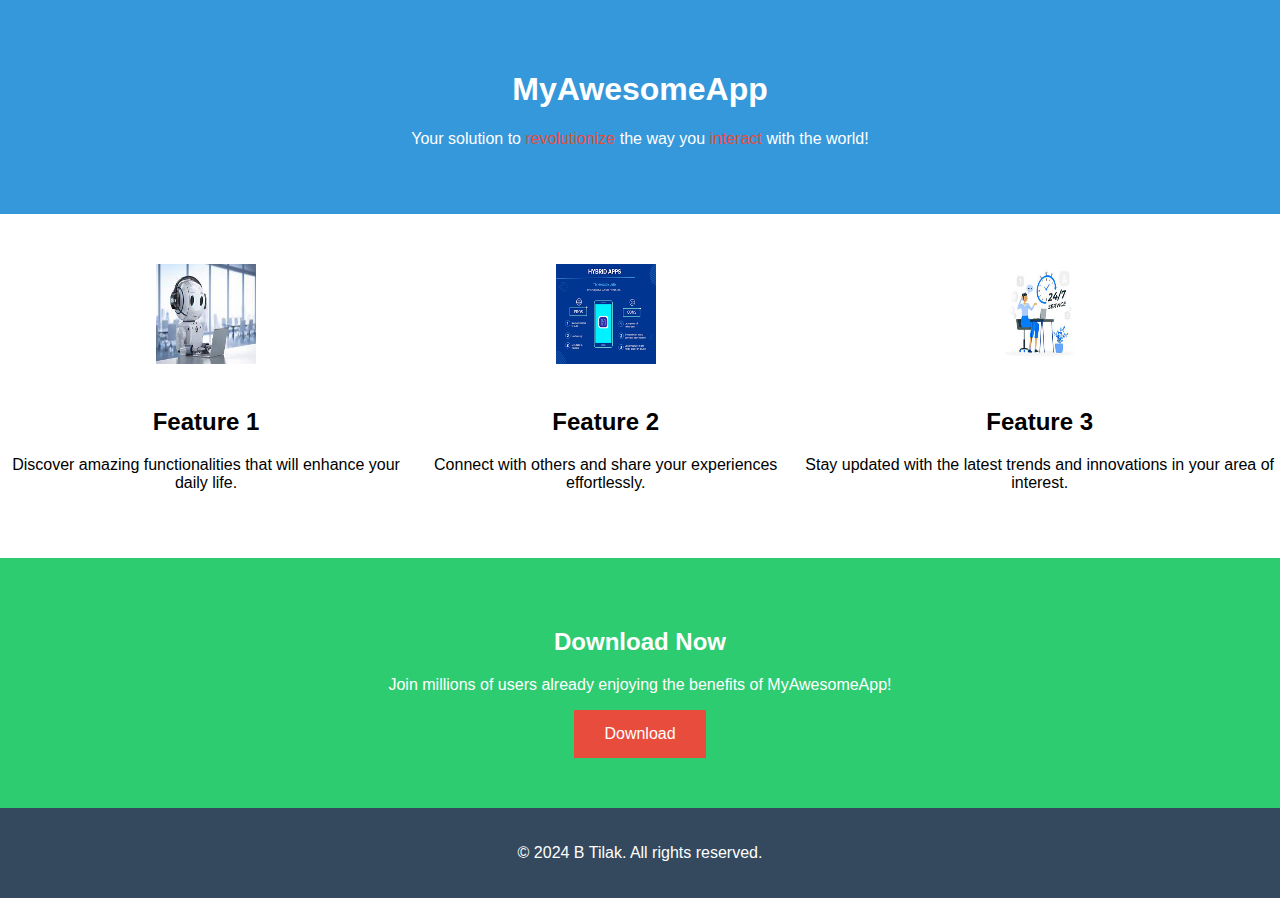
<file: Landing page/index.html>
<!DOCTYPE html>
<html lang="en">

<head>
    <meta charset="UTF-8">
    <meta name="viewport" content="width=device-width, initial-scale=1.0">
    <title>MyAwesomeApp</title>
    <link rel="stylesheet" href="styles.css">
</head>

<body>
    <header>
        <h1>MyAwesomeApp</h1>
        <p>Your solution to <span>revolutionize</span> the way you <span>interact</span> with the world!</p>
    </header>

    <section class="features">
        <div class="feature">
            <img src="cht.jpg" alt="Feature 1">
            <h2>Feature 1</h2>
            <p>Discover amazing functionalities that will enhance your daily life.</p>
        </div>

        <div class="feature">
            <img src="app.png" alt="Feature 2">
            <h2>Feature 2</h2>
            <p>Connect with others and share your experiences effortlessly.</p>
        </div>

        <div class="feature">
            <img src="24.jpg" alt="Feature 3">
            <h2>Feature 3</h2>
            <p>Stay updated with the latest trends and innovations in your area of interest.</p>
        </div>
    </section>

    <section class="download">
        <h2>Download Now</h2>
        <p>Join millions of users already enjoying the benefits of MyAwesomeApp!</p>
        <button>Download</button>
    </section>

    <footer>
        <p>&copy; 2024 B Tilak. All rights reserved.</p>
    </footer>
</body>

</html>
</file>
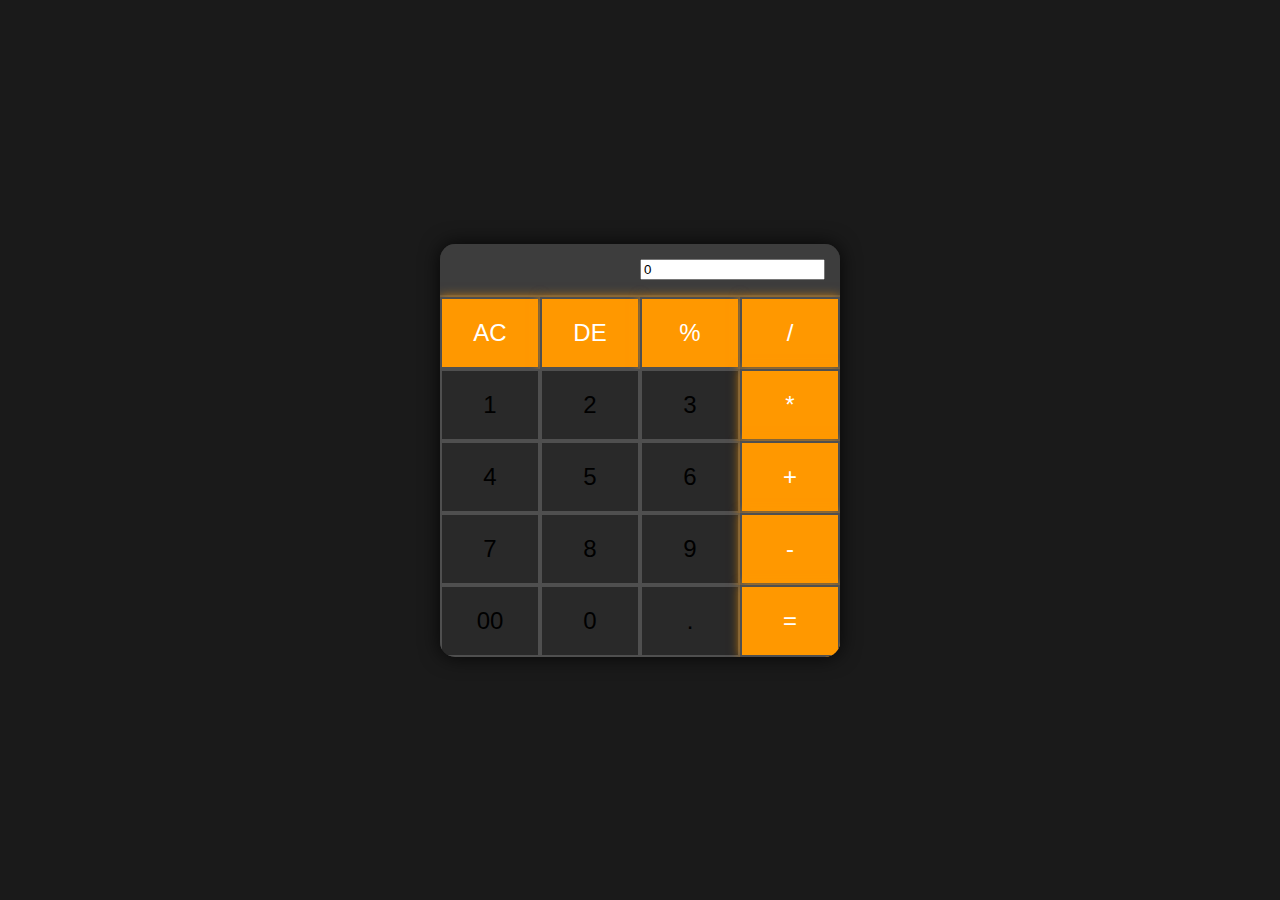
<file: calculator/calculator.html>
<!DOCTYPE html>
<html lang="en">
  <head>
    <meta charset="UTF-8" />
    <meta name="viewport" content="width=device-width, initial-scale=1.0" />
    <link rel="stylesheet" href="style.css">
    <title>Calculator</title>
  </head>
  <body>
<main>
  <div class="output">
    <input id="input" type="text" value="0">
  </div>
  <div class="buttons">
    <button class="button op">AC</button>
    <button class="button op">DE</button>
    <button class="button op">%</button>
    <button class="button op">/</button>

    <button class="button">1</button>
    <button class="button">2</button>
    <button class="button">3</button>
    <button class="button op">*</button>

    <button class="button">4</button>
    <button class="button">5</button>
    <button class="button">6</button>
    <button class="button op">+</button>

    <button class="button">7</button>
    <button class="button">8</button>
    <button class="button">9</button>
    <button class="button op">-</button>

    <button class="button">00</button>
    <button class="button">0</button>
    <button class="button">.</button>
    <button class="button op">=</button>
  </div>
</main>
<script src="script.js"></script>
  </body>
</html>
</file>
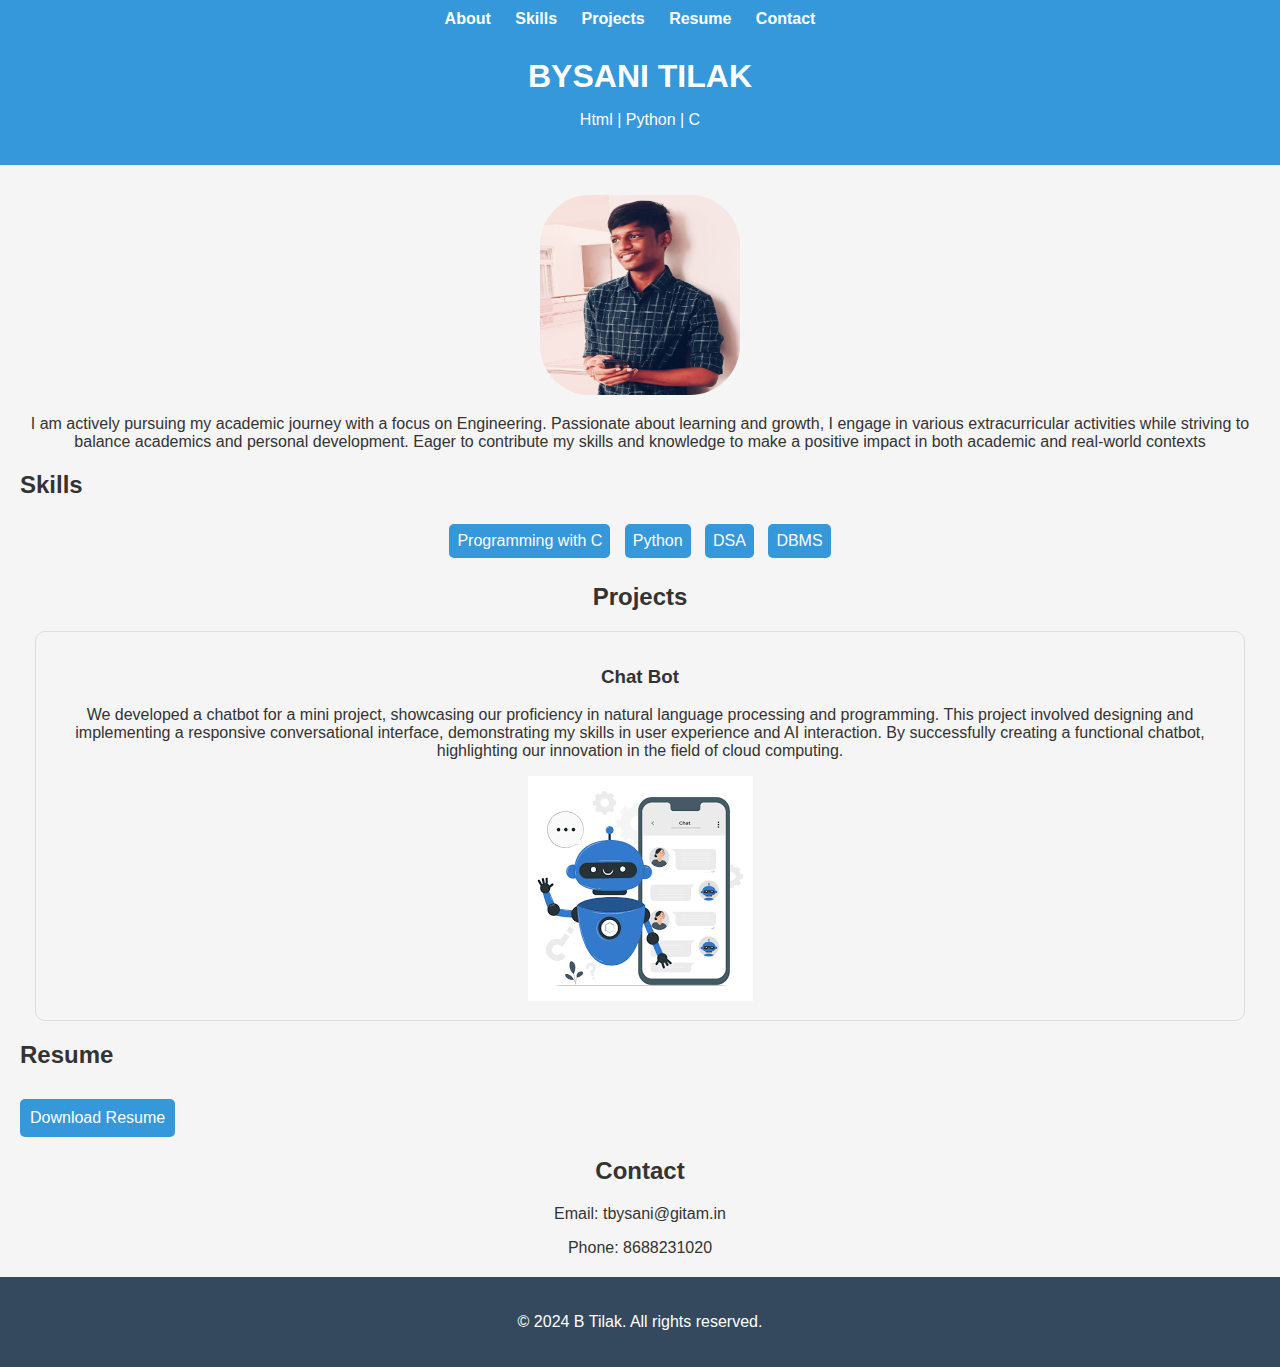
<file: Portfolio_t/tilak.html>
<!DOCTYPE html>
<html lang="en">
<head>
    <meta charset="UTF-8">
    <meta name="viewport" content="width=device-width, initial-scale=1.0">
    <title>BYSANI TILAK - Portfolio</title>
    <link rel="stylesheet" href="styles.css">
</head>
<body>

    <nav>
        <ul>
            <li><a href="#about">About</a></li>
            <li><a href="#skills">Skills</a></li>
            <li><a href="#projects">Projects</a></li>
            <li><a href="#resume">Resume</a></li>
            <li><a href="#contact">Contact</a></li>
        </ul>
    </nav>

    <header>
        <h1>BYSANI TILAK</h1>
        <p>Html | Python | C</p>
    </header>

    <section id="about">
        <img src="tilak.jpg" width="200" height="200" alt="B Tilak">
        <p>I am actively pursuing my academic journey with a focus on Engineering. Passionate about learning and growth, I engage in various extracurricular activities while striving to balance academics and personal development. Eager to contribute my skills and knowledge to make a positive impact in both academic and real-world contexts</p>
    </section>

    <section id="skills">
        <h2>Skills</h2>
        <ul>
            <li>Programming with C</li>
            <li>Python</li>
            <li>DSA</li>
            <li>DBMS</li>
        </ul>
    </section>

    <section id="projects">
        <h2>Projects</h2>
        <div class="project">
            <h3>Chat Bot</h3>
            <p>We developed a chatbot for a mini project, showcasing our proficiency in natural language processing and
                programming. This project involved designing and implementing a responsive conversational interface,
                demonstrating my skills in user experience and AI interaction. By successfully creating a functional chatbot,
                highlighting our innovation in the field of cloud computing.</p>
            <img src="chat.png" alt="Project Image">
        </div>
    </section>

    <section id="resume">
        <h2>Resume</h2>
        <a href="cv.pdf" download>Download Resume</a>
    </section>

    <section id="contact">
        <h2>Contact</h2>
        <p>Email: tbysani@gitam.in</p>
        <p>Phone: 8688231020</p>
    </section>

    <footer>
        <p>&copy; 2024 B Tilak. All rights reserved.</p>
    </footer>

</body>
</html>
</file>
<file: Landing page/styles.css>
body {
  font-family: 'Arial', sans-serif;
  margin: 0;
  padding: 0;
  box-sizing: border-box;
}

header {
  background-color: #3498db;
  color: #fff;
  text-align: center;
  padding: 50px 0;
}

header span {
  color: #e74c3c;
}

.features {
  display: flex;
  justify-content: space-around;
  padding: 50px 0;
}

.feature {
  text-align: center;
}

.feature img {
  width: 100px;
  height: 100px;
  margin-bottom: 20px;
}

.download {
  text-align: center;
  background-color: #2ecc71;
  color: #fff;
  padding: 50px 0;
}

button {
  background-color: #e74c3c;
  color: #fff;
  padding: 15px 30px;
  font-size: 16px;
  border: none;
  cursor: pointer;
}

footer {
  text-align: center;
  background-color: #34495e;
  color: #fff;
  padding: 20px 0;
}
</file>
<file: calculator/style.css>
body {
  font-family: 'Arial', sans-serif;
  background-color: #1a1a1a;
  color: #fff;
  margin: 0;
  display: flex;
  align-items: center;
  justify-content: center;
  height: 100vh;
}

main {
  background-color: #292929;
  border-radius: 15px;
  box-shadow: 0 0 20px rgba(0, 0, 0, 0.8);
  overflow: hidden;
  width: 400px;
}

.output {
  background-color: #3d3d3d;
  padding: 15px;
  text-align: right;
  border-bottom: 2px solid #4f4f4f;
}

.input {
  font-size: 2em;
  width: calc(100% - 30px);
  border: none;
  outline: none;
  background-color: #3d3d3d;
  color: #fff;
}

.buttons {
  display: grid;
  grid-template-columns: repeat(4, 1fr);
}

.button {
  font-size: 1.5em;
  padding: 20px;
  border: 2px solid #4f4f4f;
  background-color: #292929;
  cursor: pointer;
  transition: background-color 0.3s ease, color 0.3s ease, transform 0.2s ease;
}

.button:hover {
  background-color: #1f1f1f;
  color: #fff;
  transform: scale(1.05);
}

.op {
  color: #fff;
  background-color: #ff9800;
  box-shadow: 0 0 10px rgba(255, 152, 0, 0.8);
}

.op:hover {
  background-color: #f57c00;
  box-shadow: 0 0 15px rgba(255, 152, 0, 0.8);
}
</file>
<file: Portfolio_t/styles.css>
body {
    font-family: 'Arial', sans-serif;
    margin: 0;
    padding: 0;
    background-color: #f5f5f5;
    color: #333;
}

nav {
    background-color: #3498db;
    padding: 10px;
    text-align: center;
}

nav ul {
    list-style-type: none;
    margin: 0;
    padding: 0;
}

nav li {
    display: inline;
    margin-right: 20px;
}

nav a {
    text-decoration: none;
    color: #fff;
    font-weight: bold;
    font-size: 16px;
}

nav a:hover {
    color: #ecf0f1;
}

header {
    text-align: center;
    padding: 20px;
    background-color: #3498db;
    color: #fff;
}

header h1 {
    margin: 0;
}

section {
    margin: 20px;
}

section#about {
    text-align: center;
}

section#about img {
    width: 200px;
    height: 200px;
    border-radius: 50px;
    margin-top: 10px;
}

section#skills ul {
    list-style-type: none;
    padding: 0;
    text-align: center;
}

section#skills li {
    display: inline-block;
    background-color: #3498db;
    color: #fff;
    padding: 8px;
    margin: 5px;
    border-radius: 5px;
}

section#projects {
    text-align: center;
}

.project {
    border: 1px solid #ddd;
    padding: 15px;
    margin: 15px;
    border-radius: 10px;
}

section#resume a {
    display: inline-block;
    background-color: #3498db;
    color: #fff;
    padding: 10px;
    text-decoration: none;
    border-radius: 5px;
    margin-top: 10px;
}

section#contact {
    text-align: center;
}

footer {
    text-align: center;
    background-color: #34495e;
    color: #fff;
    padding: 20px 0;
  }
</file>
